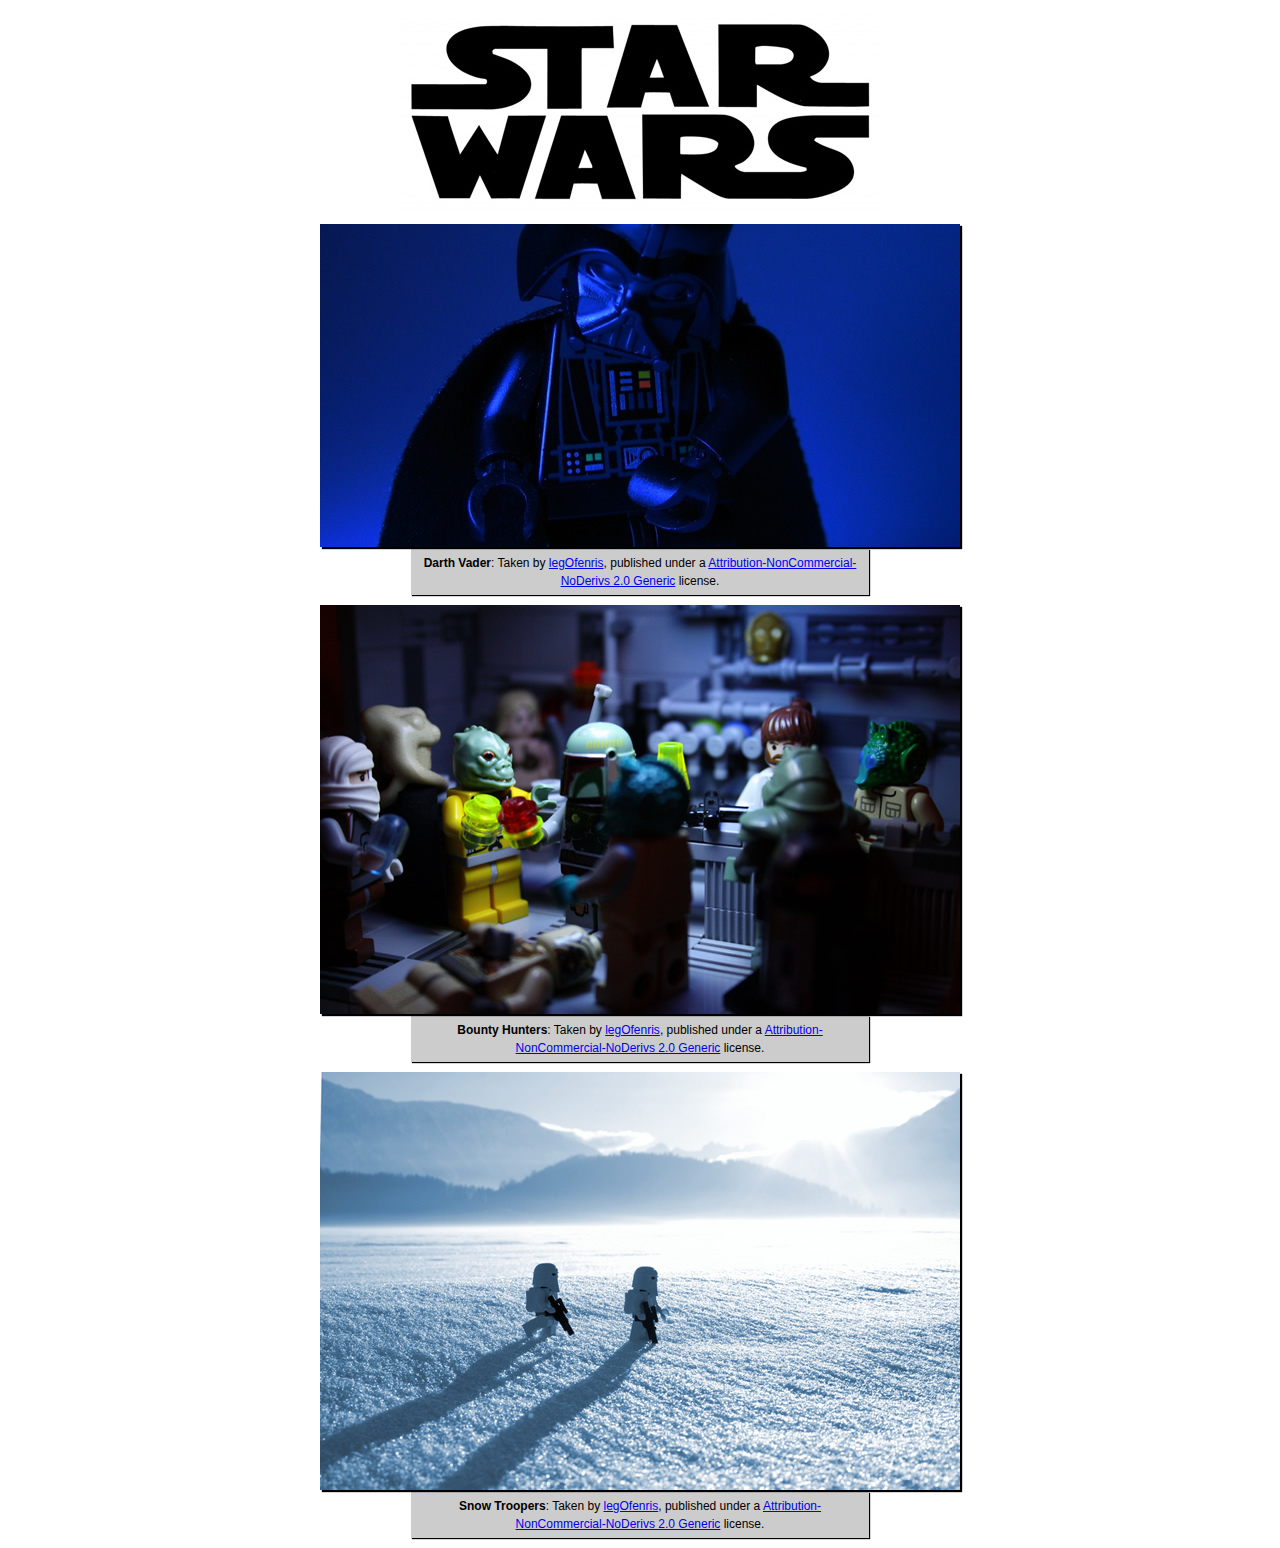
<file: basics/service_worker/manifest/exercise/index.html>
<!DOCTYPE html>
<html>
  <head>
    <meta charset="utf-8" />
    <meta http-equiv="X-UA-Compatible" content="IE=edge,chrome=1" />
    <meta name="viewport" content="width=device-width" />

    <title>Service worker demo</title>
    <!-- TODO: Create the manifest and add the link to manifest -->
    <link rel="stylesheet" href="style.css" />
    <!--[if lt IE 9]>
      <script src="//html5shiv.googlecode.com/svn/trunk/html5.js"></script>
    <![endif]-->
  </head>

  <body>
    <h1>Lego Star Wars gallery</h1>

    <section></section>

    <script src="image-list.js"></script>
    <script src="app.js"></script>
  </body>
</html>
</file>
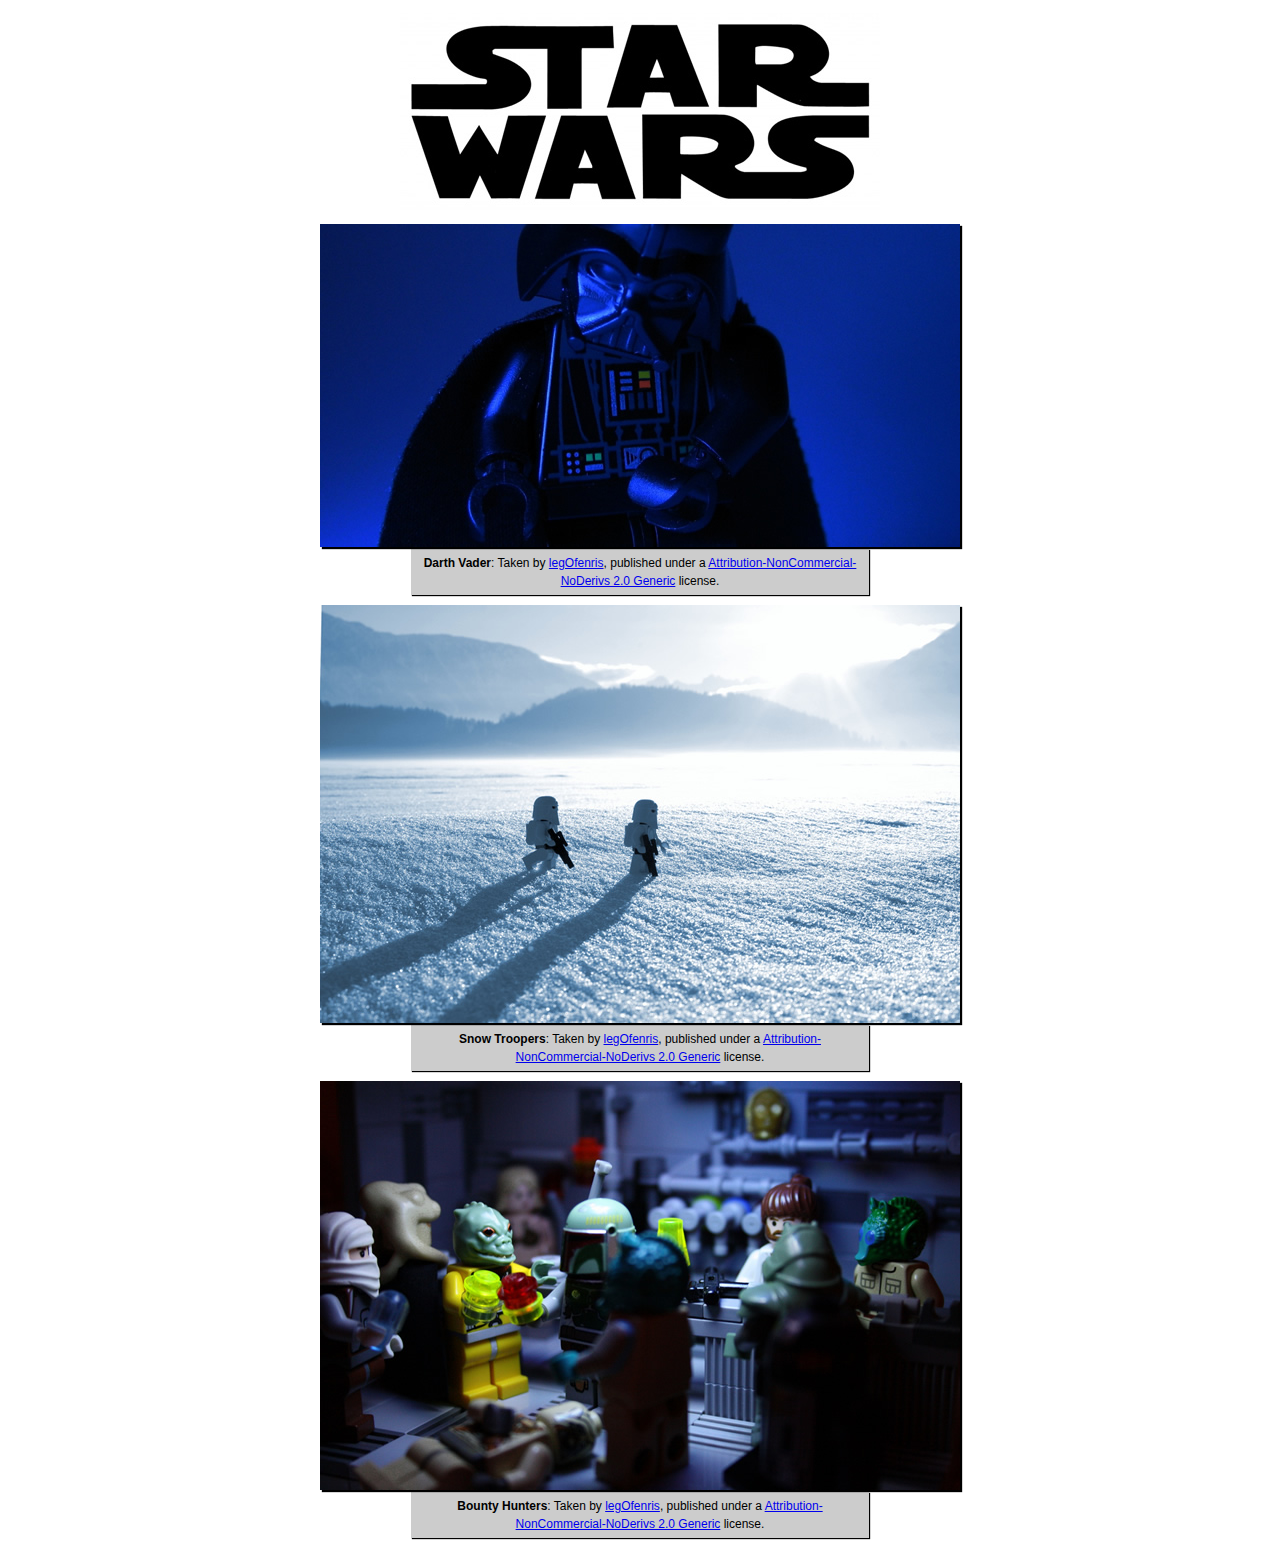
<file: basics/service_worker/manifest/solution/index.html>
<!DOCTYPE html>
<html>
  <head>
    <meta charset="utf-8" />
    <meta http-equiv="X-UA-Compatible" content="IE=edge,chrome=1" />
    <meta name="viewport" content="width=device-width" />

    <title>Service worker demo</title>

    <link rel="stylesheet" href="style.css" />
    <link rel="manifest" href="/manifest.json" />

    <!--[if lt IE 9]>
      <script src="//html5shiv.googlecode.com/svn/trunk/html5.js"></script>
    <![endif]-->
  </head>

  <body>
    <h1>Lego Star Wars gallery</h1>

    <section></section>

    <script src="image-list.js"></script>
    <script src="app.js"></script>
  </body>
</html>
</file>
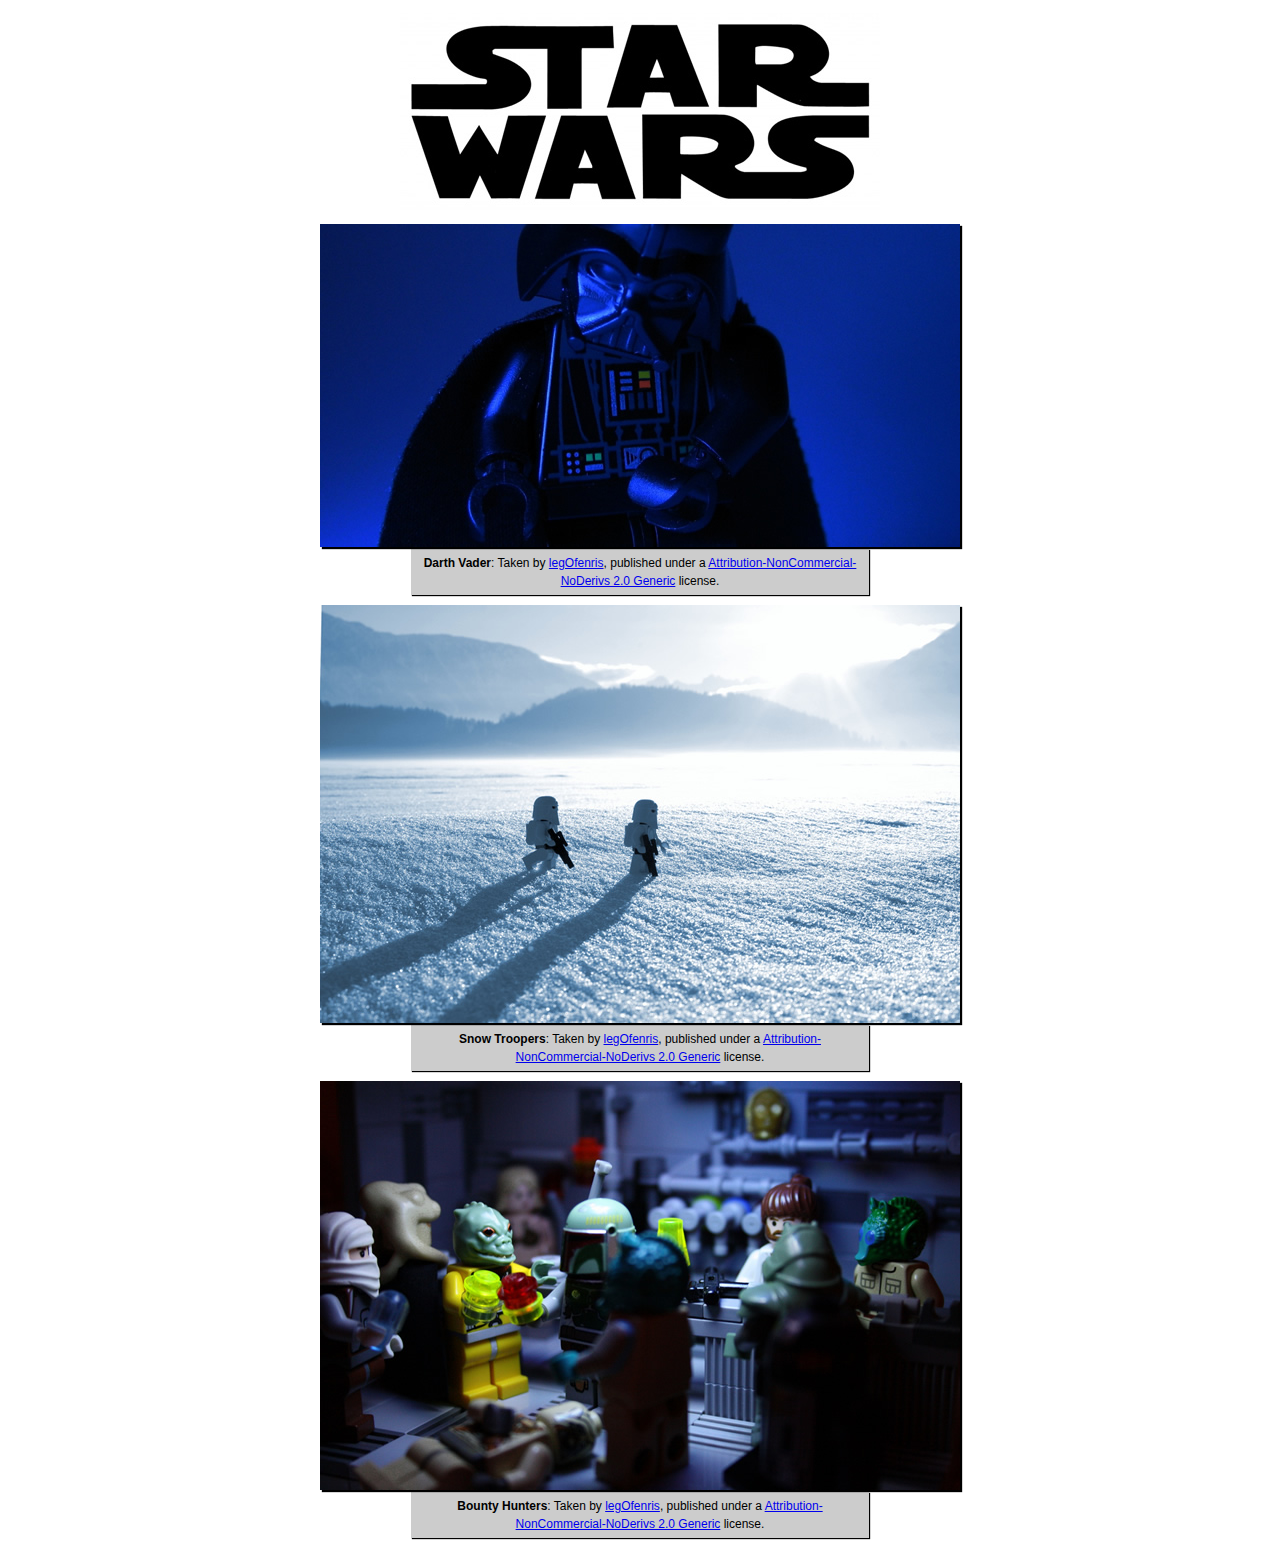
<file: basics/service_worker/offline/exercise/index.html>
<!DOCTYPE html>
<html>
  <head>
    <meta charset="utf-8">
    <meta http-equiv="X-UA-Compatible" content="IE=edge,chrome=1">
    <meta name="viewport" content="width=device-width">

    <title>Service worker demo</title>

    <link rel="stylesheet" href="style.css">
    <!--[if lt IE 9]>
      <script src="//html5shiv.googlecode.com/svn/trunk/html5.js"></script>
    <![endif]-->
  </head>

  <body>
    <h1>Lego Star Wars gallery</h1>

    <section></section>

    <script src="image-list.js"></script>
    <script src="app.js"></script>
  </body>
</html>
</file>
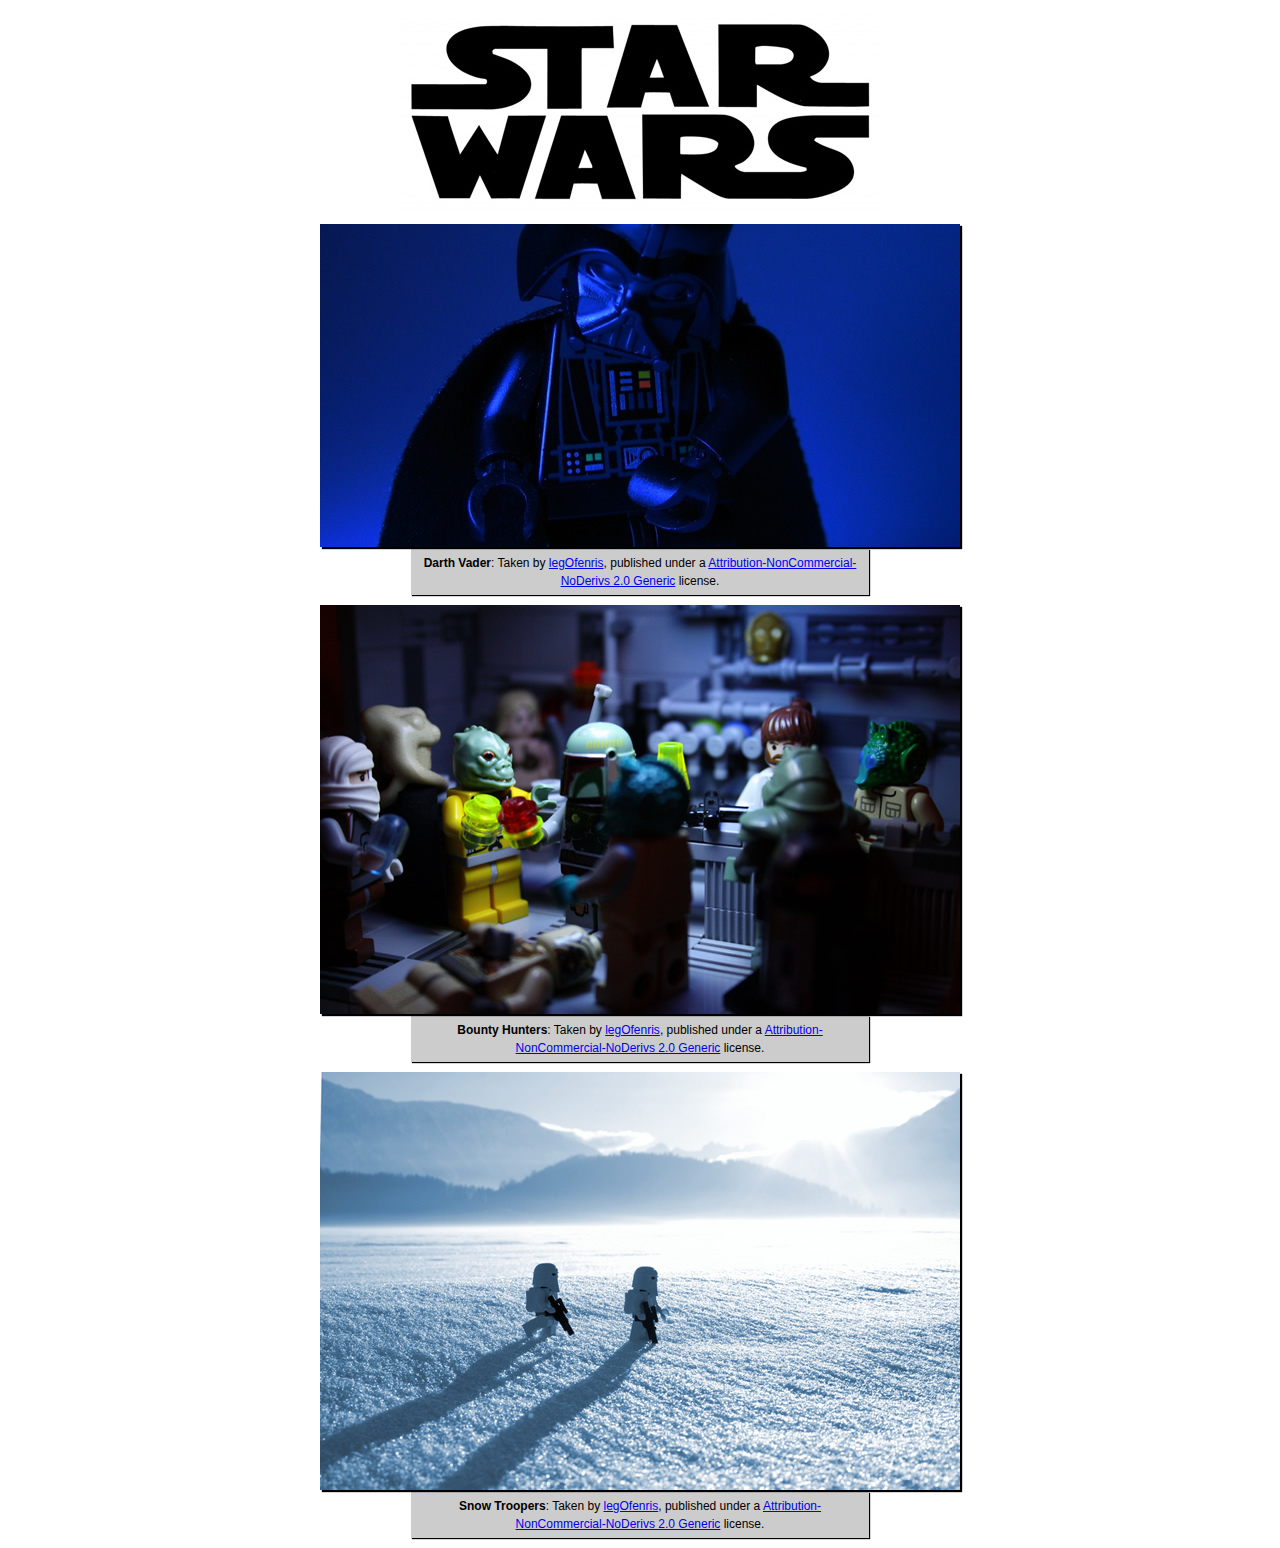
<file: basics/service_worker/push/exercise/index.html>
<!DOCTYPE html>
<html>
  <head>
    <meta charset="utf-8" />
    <meta http-equiv="X-UA-Compatible" content="IE=edge,chrome=1" />
    <meta name="viewport" content="width=device-width" />

    <title>Service worker demo</title>

    <link rel="stylesheet" href="style.css" />
    <link rel="manifest" href="/manifest.json" />

    <!--[if lt IE 9]>
      <script src="//html5shiv.googlecode.com/svn/trunk/html5.js"></script>
    <![endif]-->
  </head>

  <body>
    <div id="notification" style="display:none">Es ist eine neue Version des Service Workers vorhanden</div>
    <h1>Lego Star Wars gallery</h1>

    <section></section>

    <script src="image-list.js"></script>
    <script src="app.js"></script>    
  </body>
</html>
</file>
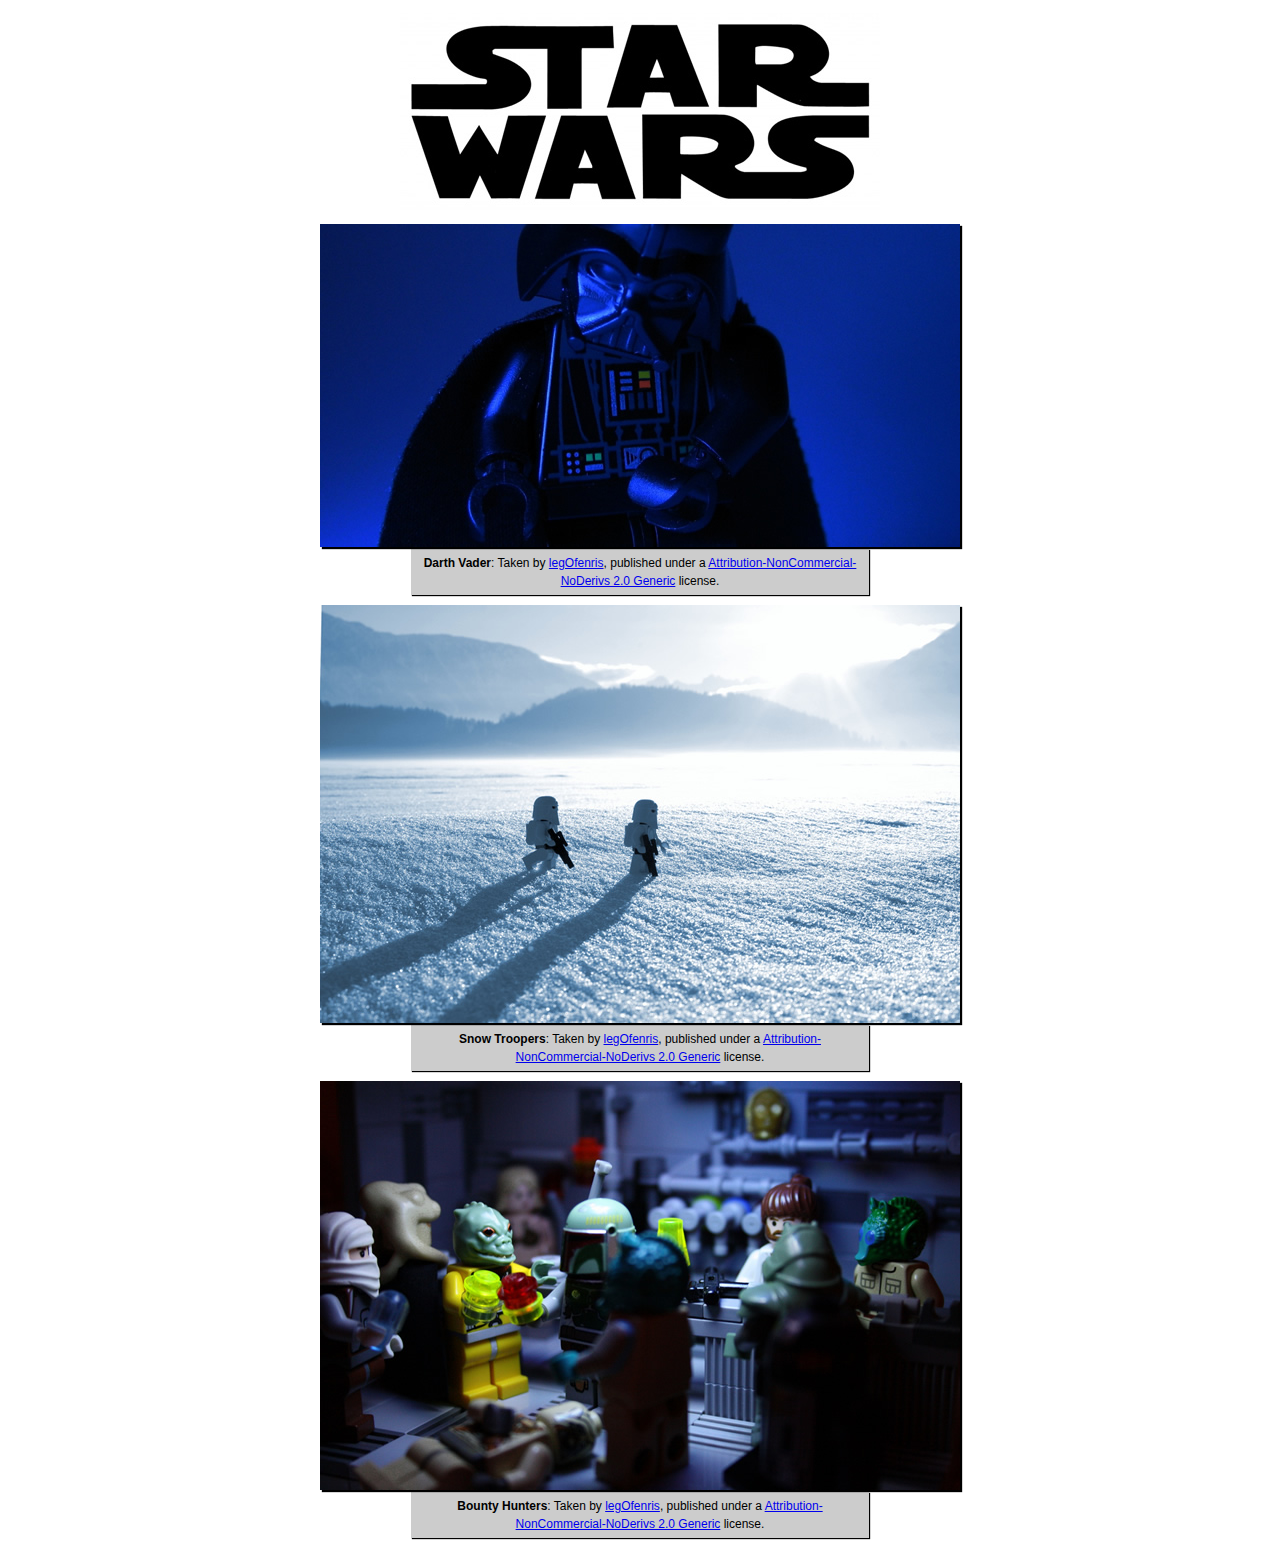
<file: basics/service_worker/states/exercise/index.html>
<!DOCTYPE html>
<html>
  <head>
    <meta charset="utf-8" />
    <meta http-equiv="X-UA-Compatible" content="IE=edge,chrome=1" />
    <meta name="viewport" content="width=device-width" />

    <title>Service worker demo</title>

    <link rel="stylesheet" href="style.css" />
    <link rel="manifest" href="/manifest.json" />

    <!--[if lt IE 9]>
      <script src="//html5shiv.googlecode.com/svn/trunk/html5.js"></script>
    <![endif]-->
  </head>

  <body>
    <!-- TODO add element with display none and update text -->
    <h1>Lego Star Wars gallery</h1>

    <section></section>

    <script src="image-list.js"></script>
    <script src="app.js"></script>
  </body>
</html>
</file>
<file: basics/service_worker/manifest/exercise/style.css>
html, body {
  margin: 0;
  padding: 0;
  font-size: 10px;
  font-family: sans-serif;
}

h1 {
  text-indent: 100%;
  white-space: nowrap;
  overflow: hidden;
  height: 197px;
  background: url(star-wars-logo.jpg) no-repeat center;
}

section {
  max-width: 640px;
  margin: 0 auto;
}

figure {
  width: 100%;
  margin: 0;
}

img {
  width: 100%;	
  box-shadow: 2px 2px 1px black;
}

caption {
  display: block;
  margin: 0 auto 1rem;
  width: 70%;
  font-size: 1.2rem;
  line-height: 1.5;
  padding: 5px;
  background: #ccc;
  box-shadow: 1px 1px 1px black;
}
</file>
<file: basics/service_worker/manifest/solution/style.css>
html, body {
  margin: 0;
  padding: 0;
  font-size: 10px;
  font-family: sans-serif;
}

h1 {
  text-indent: 100%;
  white-space: nowrap;
  overflow: hidden;
  height: 197px;
  background: url(star-wars-logo.jpg) no-repeat center;
}

section {
  max-width: 640px;
  margin: 0 auto;
}

figure {
  width: 100%;
  margin: 0;
}

img {
  width: 100%;	
  box-shadow: 2px 2px 1px black;
}

caption {
  display: block;
  margin: 0 auto 1rem;
  width: 70%;
  font-size: 1.2rem;
  line-height: 1.5;
  padding: 5px;
  background: #ccc;
  box-shadow: 1px 1px 1px black;
}
</file>
<file: basics/service_worker/offline/exercise/style.css>
html, body {
  margin: 0;
  padding: 0;
  font-size: 10px;
  font-family: sans-serif;
}

h1 {
  text-indent: 100%;
  white-space: nowrap;
  overflow: hidden;
  height: 197px;
  background: url(star-wars-logo.jpg) no-repeat center;
}

section {
  max-width: 640px;
  margin: 0 auto;
}

figure {
  width: 100%;
  margin: 0;
}

img {
  width: 100%;	
  box-shadow: 2px 2px 1px black;
}

caption {
  display: block;
  margin: 0 auto 1rem;
  width: 70%;
  font-size: 1.2rem;
  line-height: 1.5;
  padding: 5px;
  background: #ccc;
  box-shadow: 1px 1px 1px black;
}
</file>
<file: basics/service_worker/push/exercise/style.css>
html,
body {
  margin: 0;
  padding: 0;
  font-size: 10px;
  font-family: sans-serif;
}

h1 {
  text-indent: 100%;
  white-space: nowrap;
  overflow: hidden;
  height: 197px;
  background: url(star-wars-logo.jpg) no-repeat center;
}

section {
  max-width: 640px;
  margin: 0 auto;
}

figure {
  width: 100%;
  margin: 0;
}

img {
  width: 100%;
  box-shadow: 2px 2px 1px black;
}

caption {
  display: block;
  margin: 0 auto 1rem;
  width: 70%;
  font-size: 1.2rem;
  line-height: 1.5;
  padding: 5px;
  background: #ccc;
  box-shadow: 1px 1px 1px black;
}

.notification {
  display: block !important;
  background-color: #FDCD20;
  font-size: 32px;
  text-align: center;
  height: 50px;
  width: 100%;
}
</file>
<file: basics/service_worker/states/exercise/style.css>
html, body {
  margin: 0;
  padding: 0;
  font-size: 10px;
  font-family: sans-serif;
}

h1 {
  text-indent: 100%;
  white-space: nowrap;
  overflow: hidden;
  height: 197px;
  background: url(star-wars-logo.jpg) no-repeat center;
}

section {
  max-width: 640px;
  margin: 0 auto;
}

figure {
  width: 100%;
  margin: 0;
}

img {
  width: 100%;	
  box-shadow: 2px 2px 1px black;
}

caption {
  display: block;
  margin: 0 auto 1rem;
  width: 70%;
  font-size: 1.2rem;
  line-height: 1.5;
  padding: 5px;
  background: #ccc;
  box-shadow: 1px 1px 1px black;
}

.notification {
  display: block !important;
  background-color: #FDCD20;
  font-size: 32px;
  text-align: center;
  height: 50px;
  width: 100%;
}
</file>
